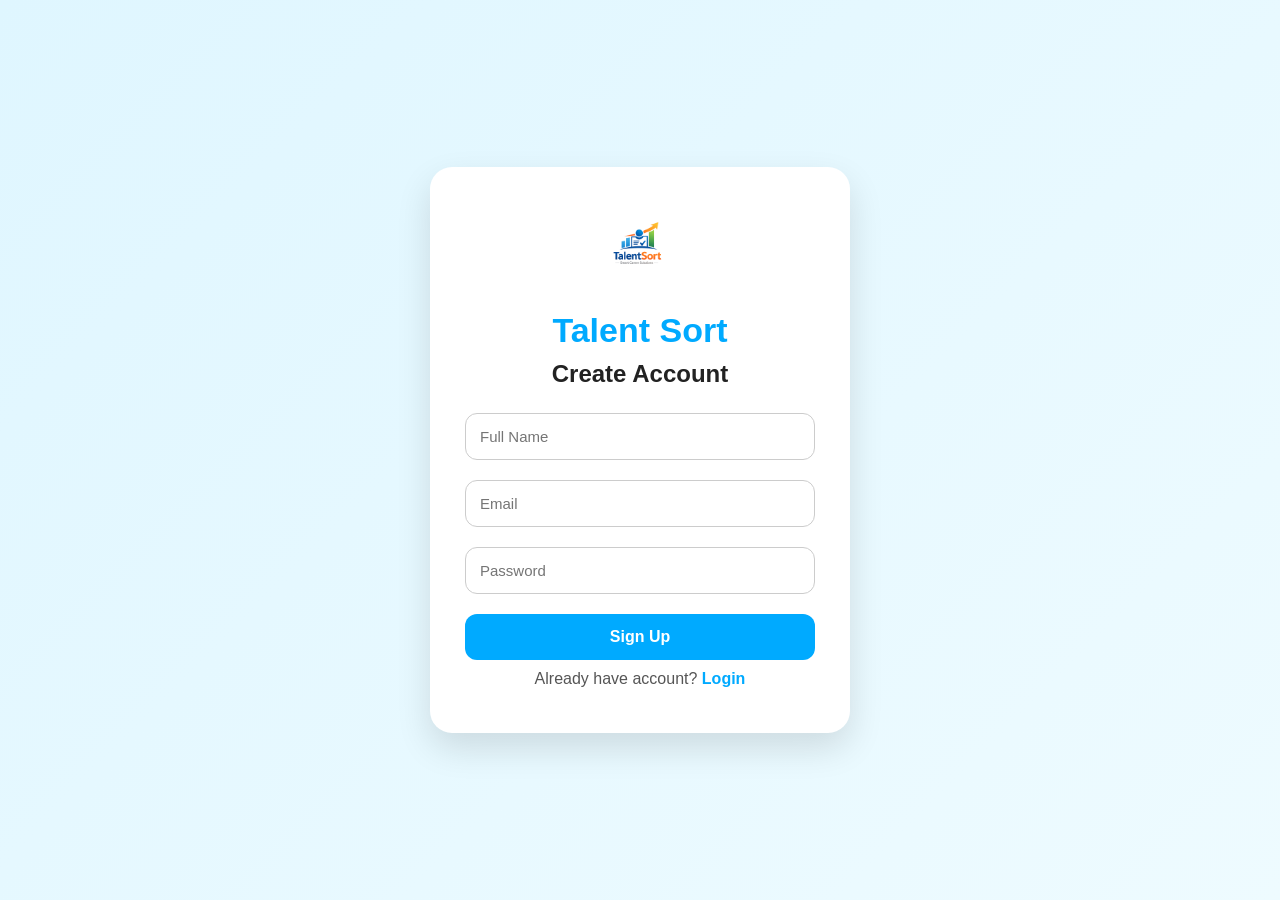
<file: index.html>
<!DOCTYPE html>
<html lang="en">
<head>
<meta charset="UTF-8">
<meta name="viewport" content="width=device-width, initial-scale=1.0">
<title>Talent Sort - Sign Up</title>
<link rel="stylesheet" href="style.css">
</head>
<body>

<div class="container">
<div class="box">

<img src="logo.png" class="logo">

<h1>Talent Sort</h1>
<h2>Create Account</h2>

<input type="text" id="name" placeholder="Full Name">
<input type="email" id="email" placeholder="Email">
<input type="password" id="password" placeholder="Password">

<button onclick="signup()">Sign Up</button>

<p>Already have account? <a href="login.html">Login</a></p>

<p id="msg"></p>

</div>
</div>

<script src="script.js"></script>
</body>
</html>
</file>
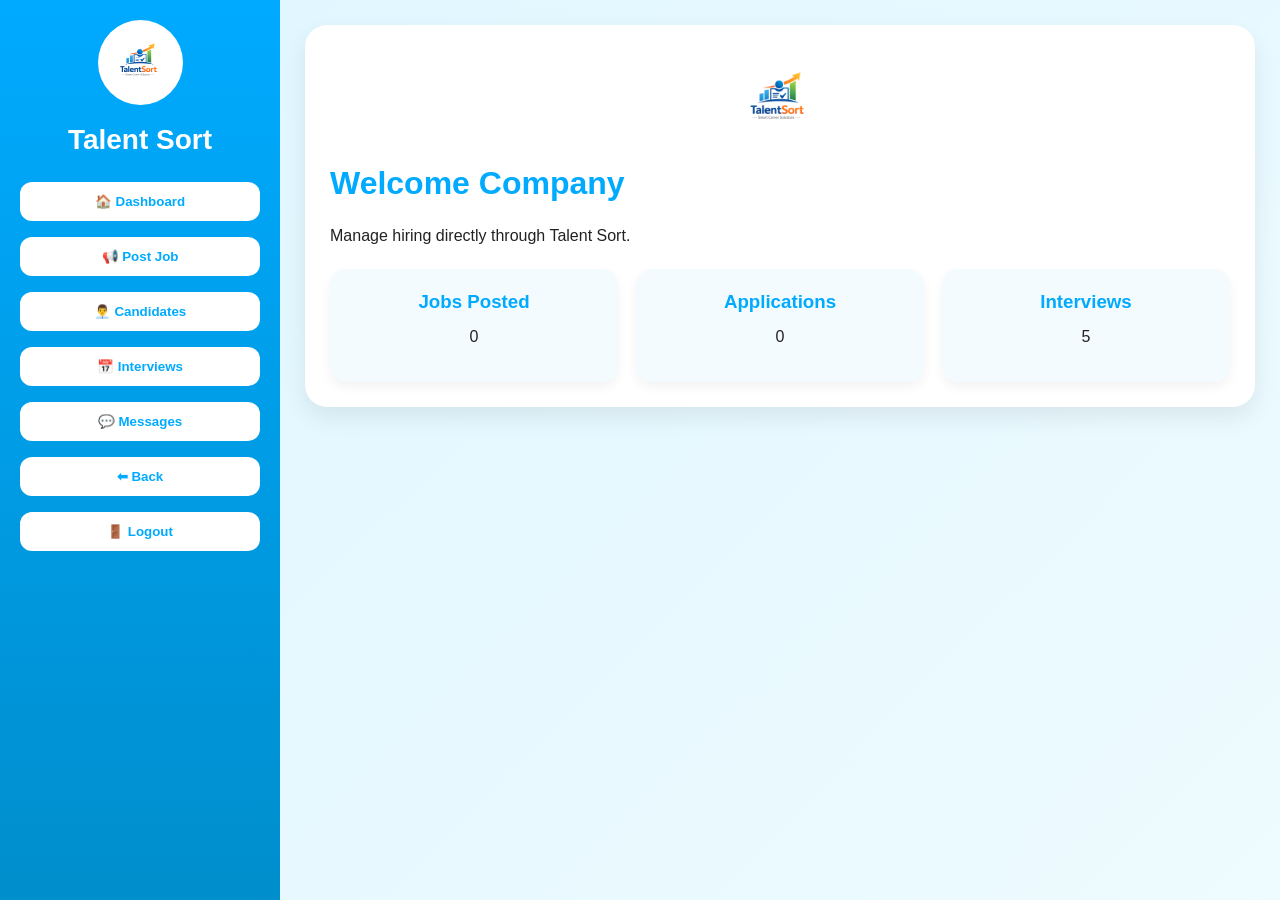
<file: company.html>
<!DOCTYPE html>
<html lang="en">
<head>
<meta charset="UTF-8">
<meta name="viewport" content="width=device-width, initial-scale=1.0">
<title>Talent Sort - Company Panel</title>
<link rel="stylesheet" href="style.css">
</head>
<body>

<div class="dashboard">

    <!-- Sidebar -->
    <div class="sidebar">

        <!-- Logo -->
        <div class="sidebar-logo">
            <img src="logo.png" alt="Talent Sort Logo" class="logo-side">
        </div>

        <h2>Talent Sort</h2>

        <button onclick="showCompanyPage('home')">🏠 Dashboard</button>
        <button onclick="showCompanyPage('postjob')">📢 Post Job</button>
        <button onclick="showCompanyPage('candidates')">👨‍💼 Candidates</button>
        <button onclick="showCompanyPage('interviews')">📅 Interviews</button>
        <button onclick="showCompanyPage('messages')">💬 Messages</button>
        <button onclick="window.location='dashboard.html'">⬅ Back</button>
        <button onclick="window.location='login.html'">🚪 Logout</button>

    </div>

    <!-- Main Content -->
    <div class="main">

        <!-- Home -->
        <div class="page" id="home">

            <img src="logo.png" class="dashboard-logo">

            <h1>Welcome Company</h1>
            <p>Manage hiring directly through Talent Sort.</p>

            <div class="stats-grid">

                <div class="stat-box">
                    <h3>Jobs Posted</h3>
                    <p id="jobCount">0</p>
                </div>

                <div class="stat-box">
                    <h3>Applications</h3>
                    <p id="appCount">0</p>
                </div>

                <div class="stat-box">
                    <h3>Interviews</h3>
                    <p>5</p>
                </div>

            </div>

        </div>

        <!-- Post Job -->
        <div class="page hidden" id="postjob">
            <h1>Post New Job</h1>

            <input type="text" id="jobTitle" placeholder="Job Title">
            <input type="text" id="jobLocation" placeholder="Location">
            <textarea id="jobDesc" placeholder="Job Description"></textarea>

            <button onclick="postJob()">Post Job</button>

            <div id="postedJobs"></div>
        </div>

        <!-- Candidates -->
        <div class="page hidden" id="candidates">
            <h1>Candidate Applications</h1>

            <div id="candidateList"></div>
        </div>

        <!-- Interviews -->
        <div class="page hidden" id="interviews">
            <h1>Schedule Interview</h1>

            <input type="text" id="candidateName" placeholder="Candidate Name">
            <input type="date" id="interviewDate">
            <input type="time" id="interviewTime">

            <button onclick="scheduleCompanyInterview()">Schedule</button>

            <p id="interviewMsg"></p>
        </div>

        <!-- Messages -->
        <div class="page hidden" id="messages">
            <h1>Company Chat</h1>

            <div class="chat-box" id="companyChatBox">
                <div class="msg-admin">
                    System: Welcome to Talent Sort company support.
                </div>
            </div>

            <input type="text" id="companyMsgInput" placeholder="Type Message">
            <button onclick="sendCompanyMessage()">Send</button>
        </div>

    </div>
</div>

<script>
// PAGE SWITCH
function showCompanyPage(id){

let pages=document.querySelectorAll(".page");

pages.forEach(function(page){
page.classList.add("hidden");
});

document.getElementById(id).classList.remove("hidden");

if(id==="candidates"){
loadCandidates();
}
loadCounts();
}

// LOAD COUNTS
function loadCounts(){

let jobs=JSON.parse(localStorage.getItem("companyJobs")) || [];
let apps=JSON.parse(localStorage.getItem("applications")) || [];

document.getElementById("jobCount").innerHTML=jobs.length;
document.getElementById("appCount").innerHTML=apps.length;
}

// POST JOB
function postJob(){

let title=document.getElementById("jobTitle").value;
let location=document.getElementById("jobLocation").value;
let desc=document.getElementById("jobDesc").value;

if(title===""){
alert("Enter Job Title");
return;
}

let jobs=JSON.parse(localStorage.getItem("companyJobs")) || [];

jobs.push({
title:title,
location:location,
desc:desc
});

localStorage.setItem("companyJobs",JSON.stringify(jobs));

document.getElementById("postedJobs").innerHTML += `
<div class="job-card">
<b>${title}</b><br>
${location}<br>
${desc}
</div>
`;

document.getElementById("jobTitle").value="";
document.getElementById("jobLocation").value="";
document.getElementById("jobDesc").value="";

loadCounts();
}

// LOAD CANDIDATES
function loadCandidates(){

let apps=JSON.parse(localStorage.getItem("applications")) || [];

let html="";

if(apps.length===0){

html="<p>No applications yet.</p>";

}else{

apps.forEach(function(job,index){

html += `
<div class="job-card">
Candidate ${index+1} applied for ${job}
<button onclick="shortlist(${index})">Shortlist</button>
</div>
`;

});
}

document.getElementById("candidateList").innerHTML=html;
}

// SHORTLIST
function shortlist(index){
alert("Candidate "+(index+1)+" shortlisted successfully!");
}

// INTERVIEW
function scheduleCompanyInterview(){

let name=document.getElementById("candidateName").value;
let date=document.getElementById("interviewDate").value;
let time=document.getElementById("interviewTime").value;

document.getElementById("interviewMsg").innerHTML=
"Interview scheduled for "+name+" on "+date+" at "+time;

document.getElementById("interviewMsg").style.color="green";
}

// CHAT
function sendCompanyMessage(){

let msg=document.getElementById("companyMsgInput").value;

if(msg==="") return;

document.getElementById("companyChatBox").innerHTML += `
<div class="msg-user">Company: ${msg}</div>
<div class="msg-admin">System: Message sent successfully.</div>
`;

document.getElementById("companyMsgInput").value="";
}

// AUTO LOAD
loadCounts();
</script>

</body>
</html>
</file>
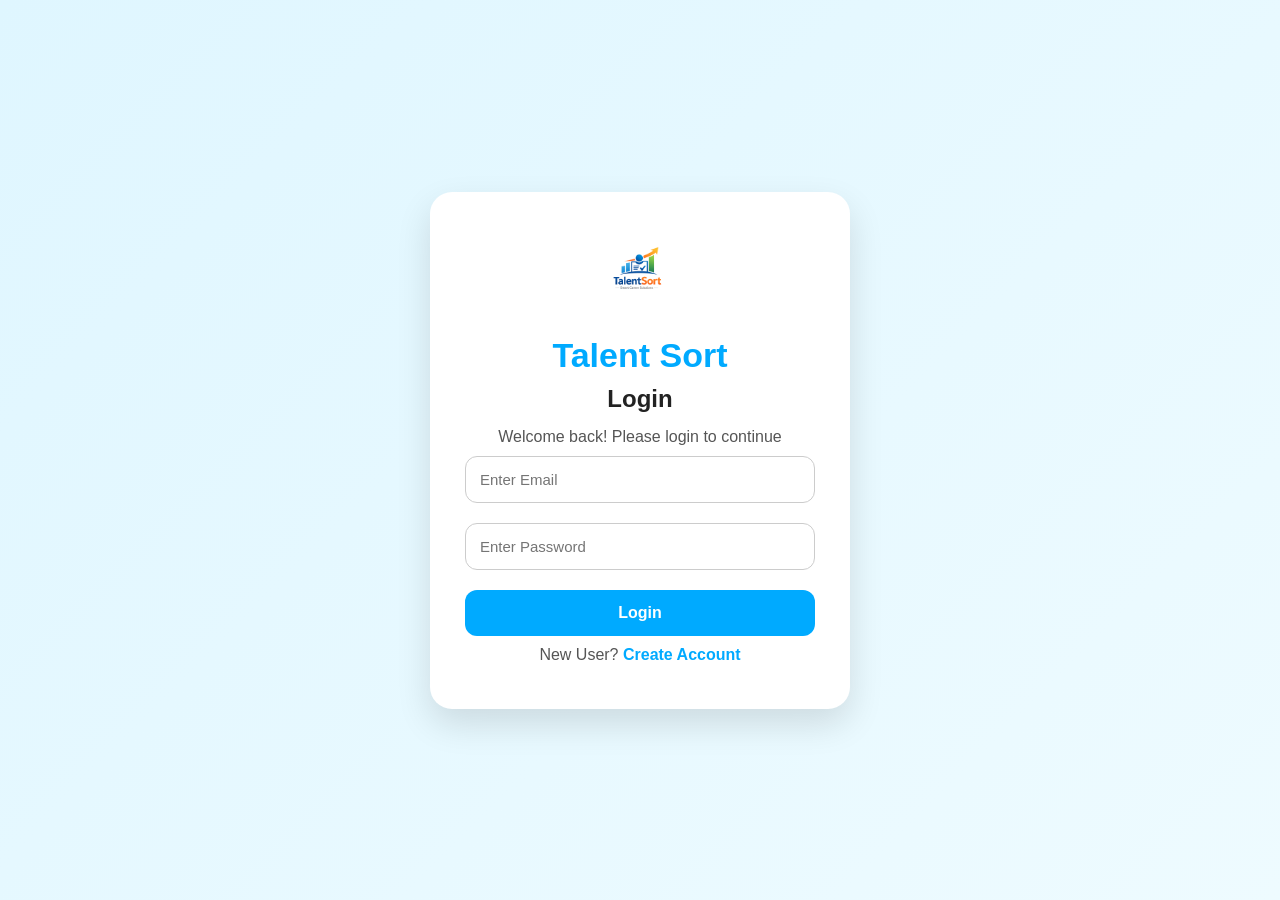
<file: dashboard.html>
<!DOCTYPE html>
<html lang="en">
<head>
<meta charset="UTF-8">
<meta name="viewport" content="width=device-width, initial-scale=1.0">
<title>Talent Sort Dashboard</title>
<link rel="stylesheet" href="style.css">
</head>
<body onload="loadDashboard()">

<div class="dashboard">

    <!-- Sidebar -->
    <div class="sidebar">

        <!-- Logo -->
        <div class="sidebar-logo">
            <img src="logo.png" alt="Talent Sort Logo" class="logo-side">
        </div>

        <h2>Talent Sort</h2>

        <button onclick="showPage('home')">🏠 Dashboard</button>
        <button onclick="showPage('resume')">📄 Resume Builder</button>
        <button onclick="showPage('savedResume')">📁 My Resume</button>
        <button onclick="showPage('jobs')">💼 Apply Jobs</button>
        <button onclick="showPage('score')">⭐ AI Resume Score</button>
        <button onclick="showPage('interview')">📅 Interview Schedule</button>
        <button onclick="showPage('chat')">🤖 AI Chatbot</button>
        <button onclick="openCompanyPanel()">🏢 Company Panel</button>
        <button onclick="showPage('admin')">🛠 Admin Panel</button>
        <button onclick="showPage('profile')">👤 Profile</button>
        <button onclick="downloadResume()">⬇ Download Resume</button>
        <button onclick="toggleDarkMode()">🌙 Dark Mode</button>
        <button onclick="logout()">🚪 Logout</button>

    </div>

    <!-- Main Content -->
    <div class="main">

        <!-- Home -->
        <div class="page" id="home">

            <img src="logo.png" class="dashboard-logo">

            <h1>Welcome <span id="username"></span></h1>
            <p>Smart Resume Builder + Direct Hiring Platform</p>

            <div class="stats-grid">

                <div class="stat-box">
                    <h3>Total Jobs</h3>
                    <p>12+</p>
                </div>

                <div class="stat-box">
                    <h3>Applications</h3>
                    <p id="totalJobs">0</p>
                </div>

                <div class="stat-box">
                    <h3>Resume Score</h3>
                    <p id="scoreHome">0</p>
                </div>

            </div>
        </div>

        <!-- Resume Builder -->
        <div class="page hidden" id="resume">
            <h1>Create Professional Resume</h1>

            <input type="text" id="rname" placeholder="Full Name">
            <input type="number" id="rage" placeholder="Age">
            <input type="text" id="rphone" placeholder="Phone Number">
            <input type="email" id="remail" placeholder="Email">
            <input type="text" id="raddress" placeholder="Address">

            <input type="text" id="rskills" placeholder="Skills">
            <input type="text" id="rhobby" placeholder="Hobbies">
            <input type="text" id="redu" placeholder="Education">
            <input type="text" id="rexp" placeholder="Experience">
            <input type="text" id="rlanguage" placeholder="Languages Known">

            <textarea id="robjective" placeholder="Career Objective"></textarea>

            <button onclick="saveResume()">Save Resume</button>

            <p id="resumeMsg"></p>
        </div>

        <!-- Saved Resume -->
        <div class="page hidden" id="savedResume">
            <h1>My Resume</h1>
            <div id="resumeData"></div>
        </div>

        <!-- Apply Jobs -->
        <div class="page hidden" id="jobs">
            <h1>Apply Jobs</h1>

            <div class="job-card">
                Frontend Developer - Google
                <button onclick="applyJob('Frontend Developer - Google')">Apply</button>
            </div>

            <div class="job-card">
                Java Developer - Infosys
                <button onclick="applyJob('Java Developer - Infosys')">Apply</button>
            </div>

            <div class="job-card">
                Python Developer - TCS
                <button onclick="applyJob('Python Developer - TCS')">Apply</button>
            </div>

            <div class="job-card">
                UI Designer - Wipro
                <button onclick="applyJob('UI Designer - Wipro')">Apply</button>
            </div>

            <p id="jobMsg"></p>
        </div>

        <!-- Resume Score -->
        <div class="page hidden" id="score">
            <h1>AI Resume Score</h1>
            <h2>Your Score: <span id="scoreValue">0</span>/100</h2>
            <button onclick="generateScore()">Check Score</button>
        </div>

        <!-- Interview -->
        <div class="page hidden" id="interview">
            <h1>Interview Schedule</h1>

            <input type="date" id="intDate">
            <input type="time" id="intTime">

            <button onclick="scheduleInterview()">Schedule</button>

            <p id="intMsg"></p>
        </div>

        <!-- Chat -->
        <div class="page hidden" id="chat">
            <h1>AI Career Assistant</h1>

            <div class="chat-box" id="chatBox">
                <div class="msg-admin">
                    AI: Hello 👋 Ask me about jobs, resume, interviews or career guidance.
                </div>
            </div>

            <input type="text" id="chatInput" placeholder="Type your question...">
            <button onclick="sendMessage()">Send</button>
        </div>

        <!-- Admin -->
        <div class="page hidden" id="admin">
            <h1>Admin Panel</h1>

            <h3>Total Users: <span id="totalUsers">0</span></h3>
            <h3>Total Applications: <span id="adminJobs">0</span></h3>

            <div id="applicationList"></div>
        </div>

        <!-- Profile -->
        <div class="page hidden" id="profile">

            <h1>My Profile</h1>

            <div class="profile-box">

                <div class="photo-box">
                    <img id="profileImage" src="" alt="Profile">
                </div>

                <input type="file" onchange="uploadPhoto(event)">
                <button onclick="savePhoto()">Save Photo</button>

                <p><b>Name:</b> <span id="pname"></span></p>
                <p><b>Email:</b> <span id="pemail"></span></p>

            </div>

        </div>

    </div>
</div>

<script src="script.js"></script>
</body>
</html>
</file>
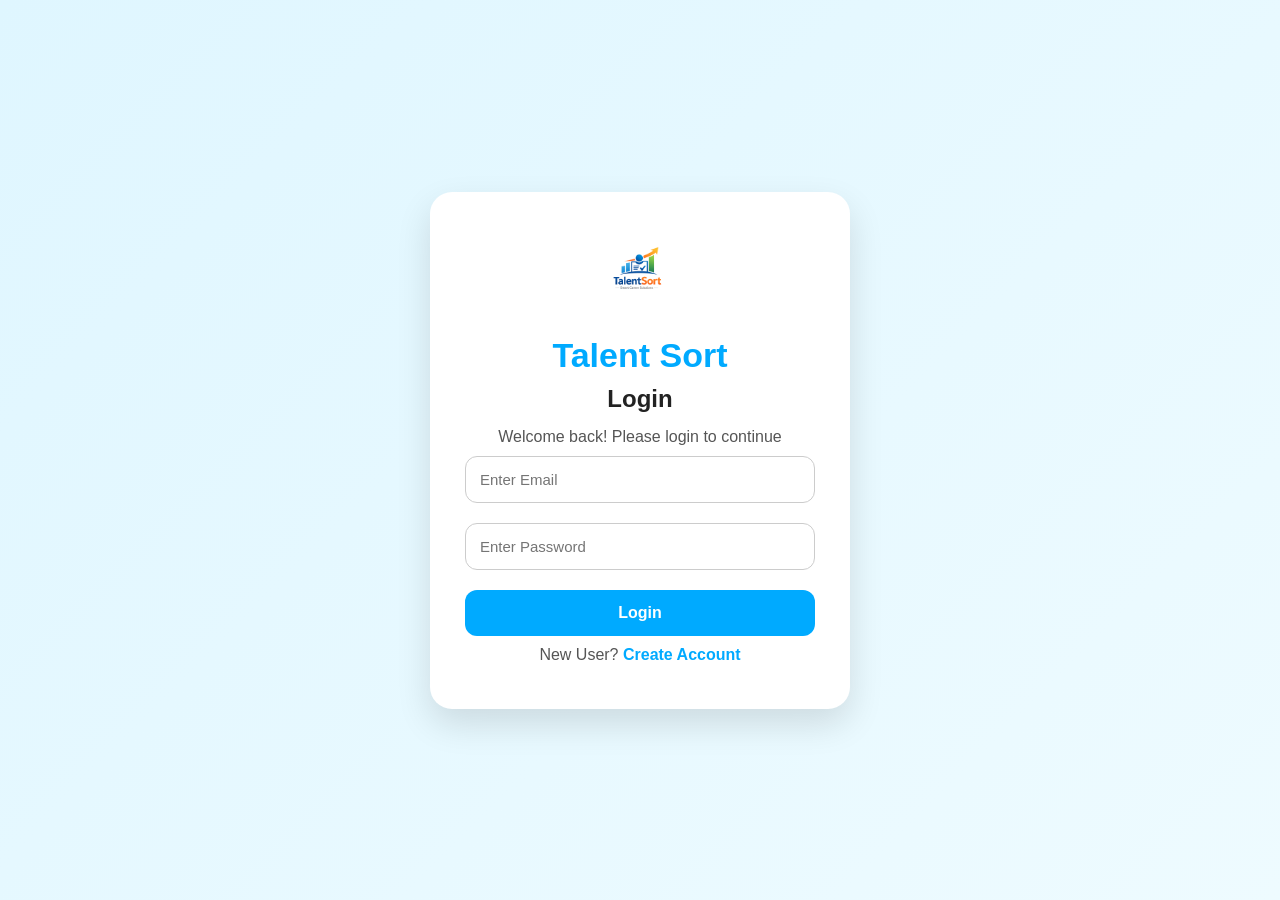
<file: login.html>
<!DOCTYPE html>
<html lang="en">
<head>
<meta charset="UTF-8">
<meta name="viewport" content="width=device-width, initial-scale=1.0">
<title>Talent Sort - Login</title>
<link rel="stylesheet" href="style.css">
</head>
<body>

<div class="container">
    <div class="box">

        <!-- Logo -->
        <img src="logo.png" alt="Talent Sort Logo" class="logo">

        <h1>Talent Sort</h1>
        <h2>Login</h2>
        <p>Welcome back! Please login to continue</p>

        <input type="email" id="loginEmail" placeholder="Enter Email">
        <input type="password" id="loginPassword" placeholder="Enter Password">

        <button onclick="login()">Login</button>

        <p class="link-text">
            New User?
            <a href="index.html">Create Account</a>
        </p>

        <p id="loginMsg"></p>

    </div>
</div>

<script src="script.js"></script>

</body>
</html>
</file>
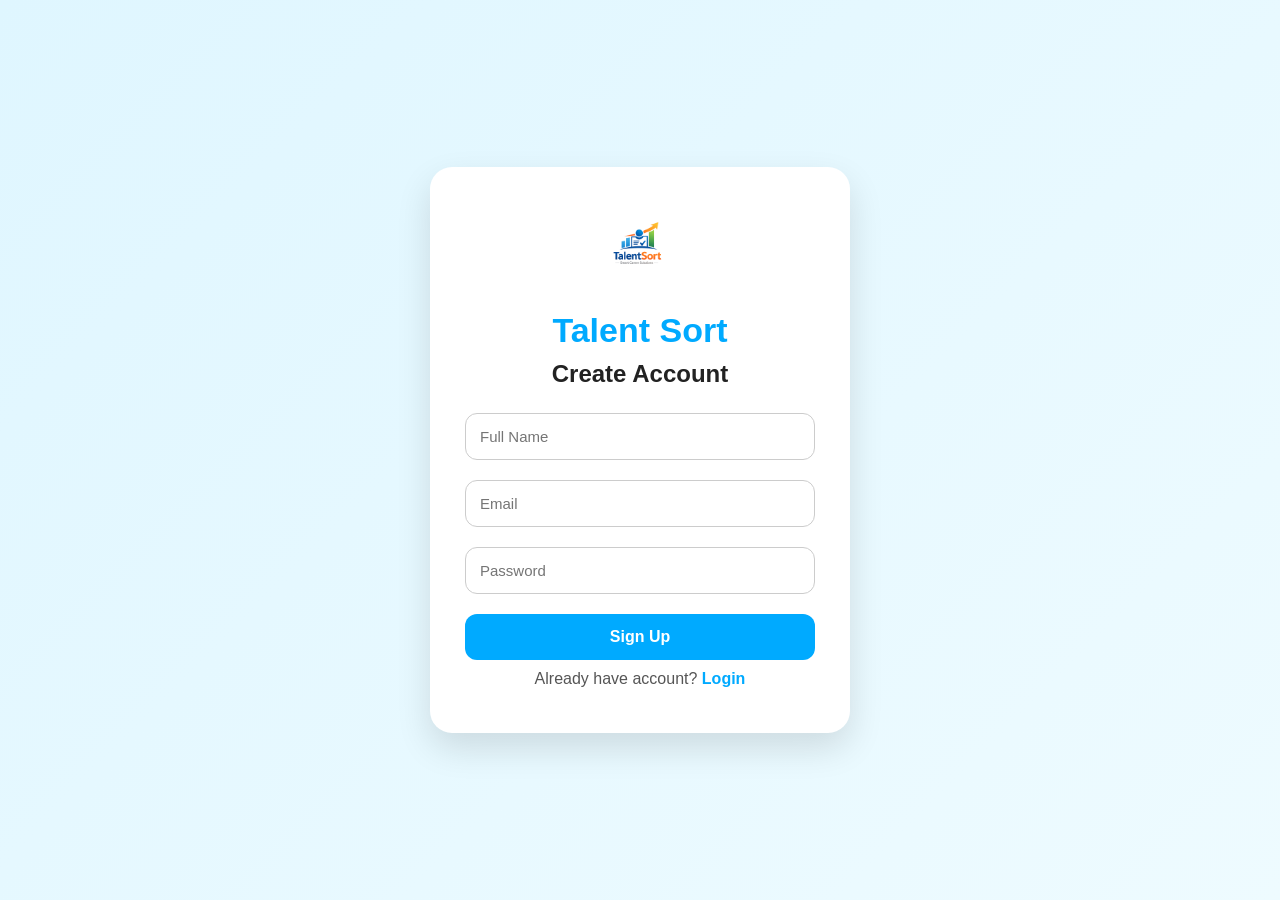
<file: signup.html>
<!DOCTYPE html>
<html lang="en">
<head>
<meta charset="UTF-8">
<meta name="viewport" content="width=device-width, initial-scale=1.0">
<title>Talent Sort - Sign Up</title>
<link rel="stylesheet" href="style.css">
</head>
<body>

<div class="container">
<div class="box">

<img src="logo.png" class="logo">

<h1>Talent Sort</h1>
<h2>Create Account</h2>

<input type="text" id="name" placeholder="Full Name">
<input type="email" id="email" placeholder="Email">
<input type="password" id="password" placeholder="Password">

<button onclick="signup()">Sign Up</button>

<p>Already have account? <a href="index.html">Login</a></p>

<p id="msg"></p>

</div>
</div>

<script src="script.js"></script>
</body>
</html>
</file>
<file: style.css>
/* =========================
   TALENT SORT STYLE.CSS
========================= */

/* Reset */
*{
margin:0;
padding:0;
box-sizing:border-box;
}

body{
font-family:Arial, Helvetica, sans-serif;
background:linear-gradient(135deg,#dff6ff,#eefbff);
min-height:100vh;
color:#222;
}

/* Hidden */
.hidden{
display:none;
}

/* ================= LOGIN / SIGNUP ================= */

.container{
height:100vh;
display:flex;
justify-content:center;
align-items:center;
padding:20px;
}

.box{
width:420px;
max-width:100%;
background:#fff;
padding:35px;
border-radius:22px;
box-shadow:0 15px 35px rgba(0,0,0,0.12);
text-align:center;
}

.logo{
width:90px;
height:90px;
object-fit:contain;
margin-bottom:15px;
}

.box h1{
color:#00aaff;
margin-bottom:10px;
font-size:34px;
}

.box h2{
margin-bottom:15px;
}

.box p{
margin-top:10px;
color:#555;
}

.box input{
width:100%;
padding:14px;
margin:10px 0;
border:1px solid #ccc;
border-radius:12px;
outline:none;
font-size:15px;
}

.box input:focus{
border-color:#00aaff;
}

.box button{
width:100%;
padding:14px;
margin-top:10px;
border:none;
border-radius:12px;
background:#00aaff;
color:#fff;
font-size:16px;
cursor:pointer;
font-weight:bold;
}

.box button:hover{
background:#008ecc;
}

.box a{
color:#00aaff;
font-weight:bold;
text-decoration:none;
}

/* ================= DASHBOARD ================= */

.dashboard{
display:flex;
min-height:100vh;
}

/* Sidebar */
.sidebar{
width:280px;
background:linear-gradient(to bottom,#00aaff,#008ecc);
padding:20px;
color:white;
overflow-y:auto;
}

.sidebar-logo{
text-align:center;
margin-bottom:15px;
}

.logo-side{
width:85px;
height:85px;
object-fit:contain;
background:white;
padding:8px;
border-radius:50%;
}

.sidebar h2{
text-align:center;
margin-bottom:18px;
font-size:28px;
}

.sidebar button{
width:100%;
padding:12px;
margin:8px 0;
border:none;
border-radius:12px;
background:white;
color:#00aaff;
font-weight:bold;
cursor:pointer;
transition:0.3s;
}

.sidebar button:hover{
background:#dff6ff;
transform:translateX(4px);
}

/* Main */
.main{
flex:1;
padding:25px;
}

/* Pages */
.page{
background:#fff;
padding:25px;
border-radius:22px;
box-shadow:0 10px 25px rgba(0,0,0,0.08);
animation:fadeIn .4s ease;
}

.page h1{
color:#00aaff;
margin-bottom:20px;
}

.page h2,
.page h3{
margin-bottom:15px;
}

.page p{
line-height:1.7;
margin-bottom:10px;
}

.page input,
.page textarea{
width:100%;
padding:14px;
margin:10px 0;
border:1px solid #ccc;
border-radius:12px;
outline:none;
font-size:15px;
}

.page input:focus,
.page textarea:focus{
border-color:#00aaff;
}

.page textarea{
min-height:120px;
resize:vertical;
}

.page button{
padding:12px 22px;
border:none;
border-radius:12px;
background:#00aaff;
color:#fff;
cursor:pointer;
font-weight:bold;
margin-top:10px;
}

.page button:hover{
background:#008ecc;
}

/* Dashboard Logo */
.dashboard-logo{
width:100px;
display:block;
margin:0 auto 15px;
}

/* Stats */
.stats-grid{
display:grid;
grid-template-columns:repeat(auto-fit,minmax(220px,1fr));
gap:18px;
margin-top:20px;
}

.stat-box{
background:#f4fbff;
padding:22px;
border-radius:16px;
text-align:center;
box-shadow:0 5px 12px rgba(0,0,0,0.05);
}

.stat-box h3{
color:#00aaff;
margin-bottom:10px;
}

/* Job Card */
.job-card{
background:#f4fbff;
padding:18px;
margin-top:12px;
border-radius:14px;
box-shadow:0 5px 12px rgba(0,0,0,0.05);
font-weight:bold;
line-height:1.6;
}

.job-card button{
float:right;
padding:8px 14px;
margin-top:0;
}

/* Resume */
.resume-card{
background:#f8fcff;
padding:25px;
border-radius:16px;
line-height:1.9;
}

.resume-card h2{
color:#00aaff;
margin-bottom:12px;
}

/* Profile */
.profile-box{
text-align:center;
}

.photo-box{
width:180px;
height:180px;
margin:auto;
border:3px solid #00aaff;
border-radius:14px;
overflow:hidden;
background:#f4fbff;
}

.photo-box img{
width:100%;
height:100%;
object-fit:cover;
}

/* Chat */
.chat-box{
height:320px;
overflow-y:auto;
background:#f8fcff;
padding:15px;
border-radius:14px;
margin-bottom:15px;
}

.msg-user{
background:#00aaff;
color:#fff;
padding:10px;
border-radius:12px;
margin:8px 0;
text-align:right;
}

.msg-admin{
background:#eaf8ff;
padding:10px;
border-radius:12px;
margin:8px 0;
}

/* Dark Mode */
.dark-mode{
background:#111 !important;
color:#fff !important;
}

.dark-mode .page,
.dark-mode .box{
background:#222;
color:#fff;
}

.dark-mode input,
.dark-mode textarea{
background:#333;
color:#fff;
border:1px solid #555;
}

/* Animation */
@keyframes fadeIn{
from{
opacity:0;
transform:translateY(10px);
}
to{
opacity:1;
transform:translateY(0);
}
}

/* Responsive */
@media(max-width:900px){

.dashboard{
flex-direction:column;
}

.sidebar{
width:100%;
}

.main{
padding:15px;
}
}
</file>
